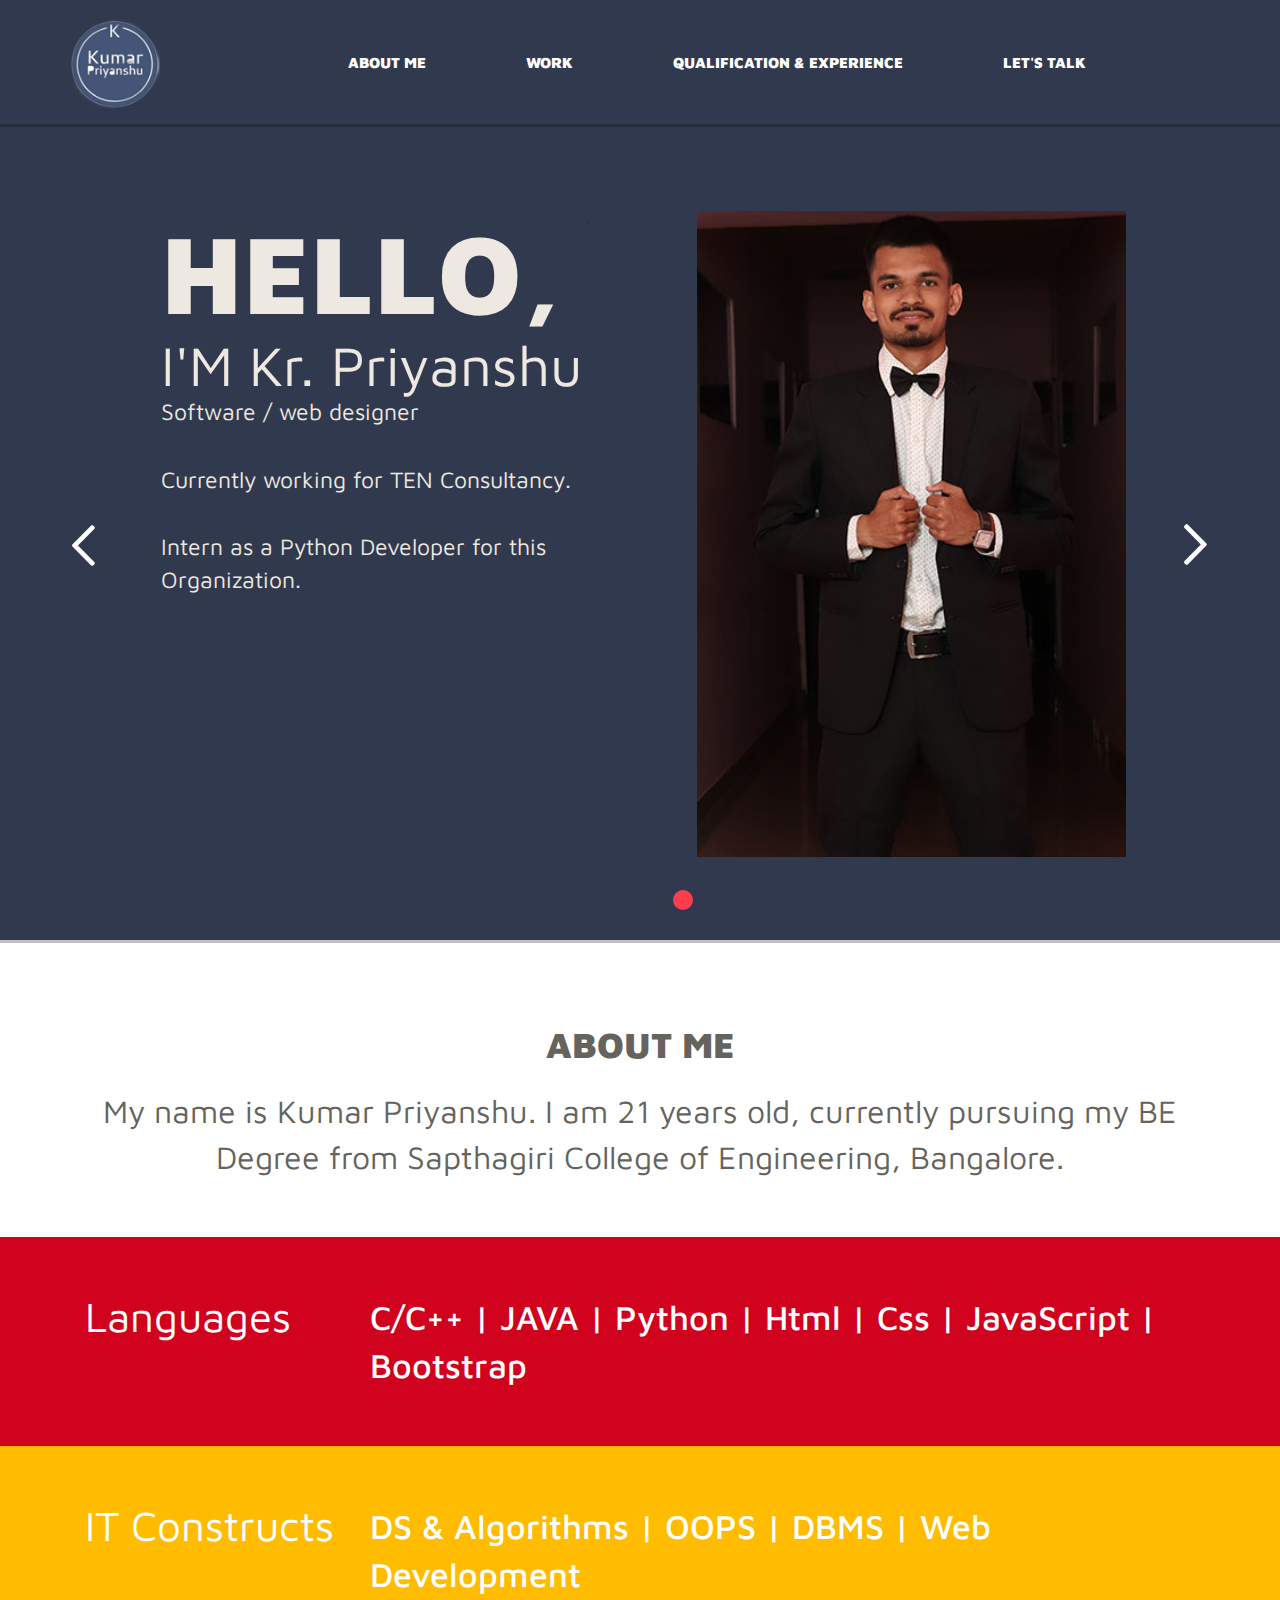
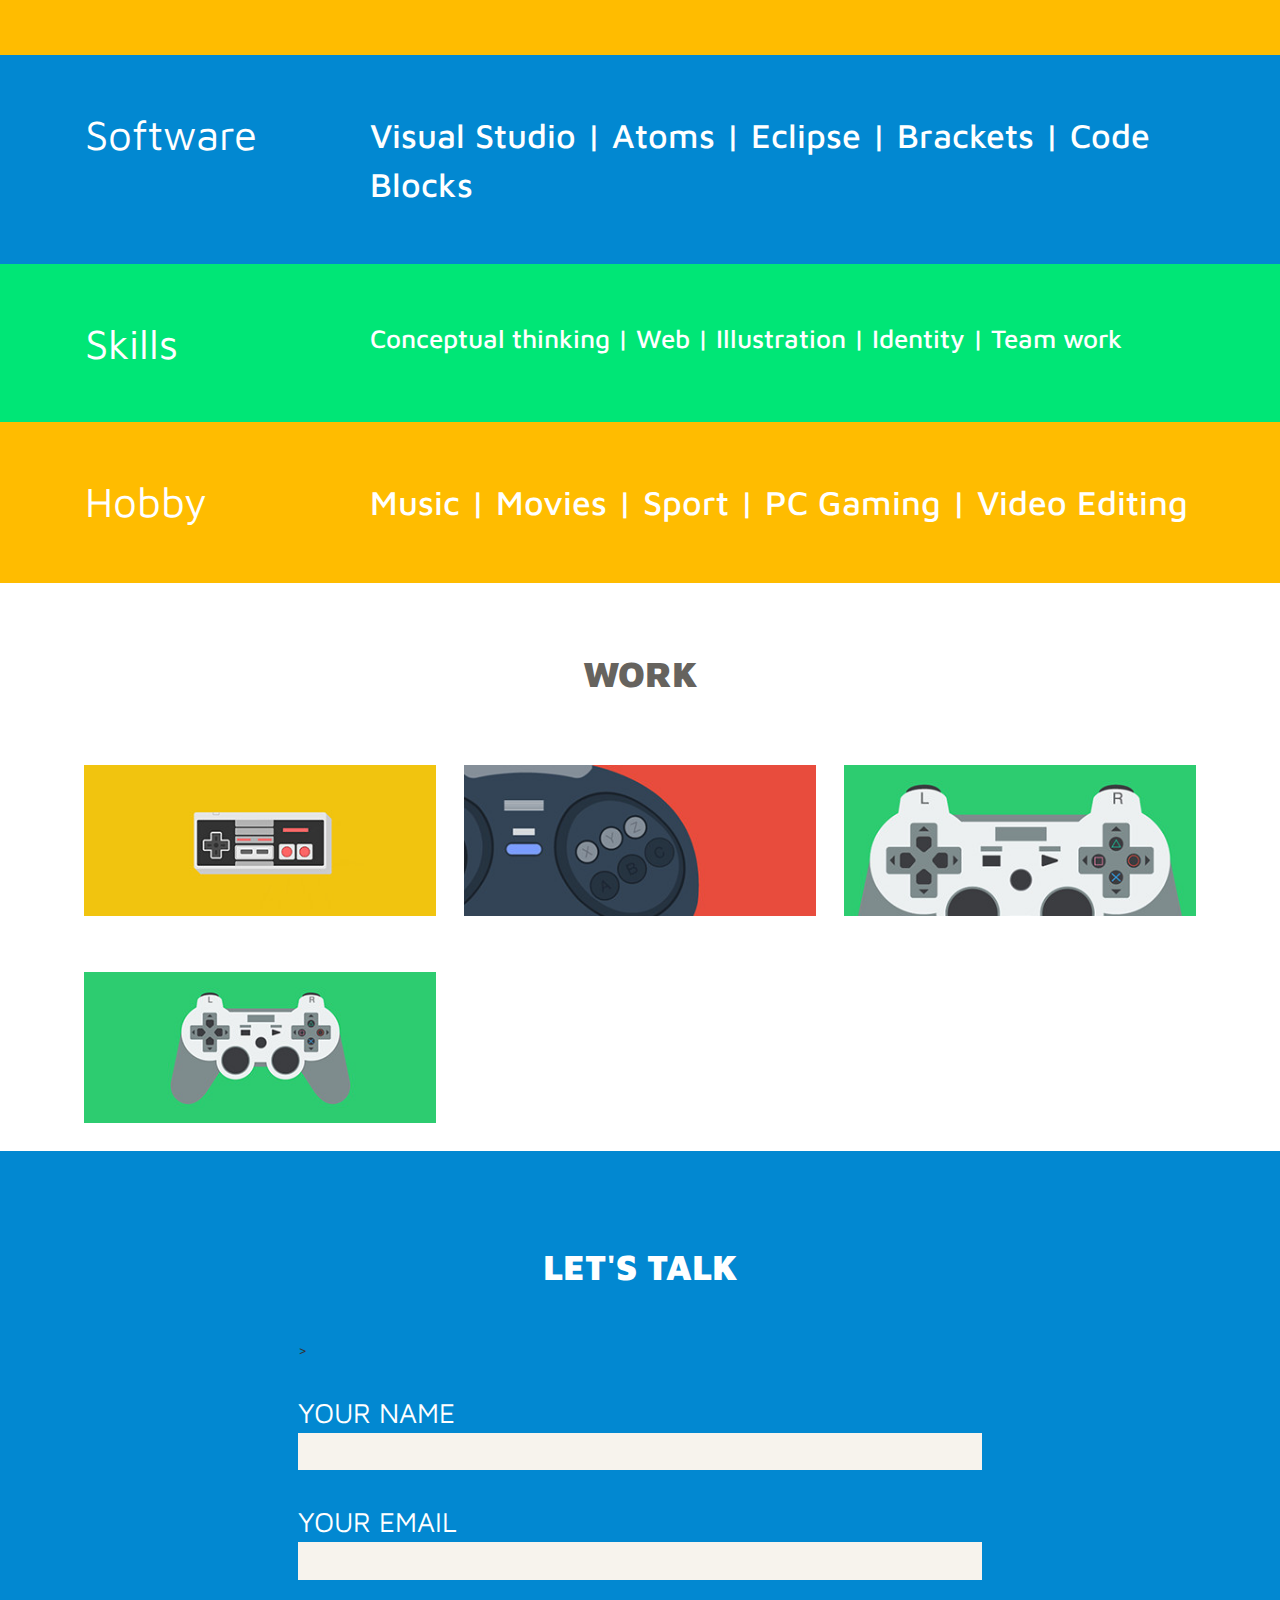
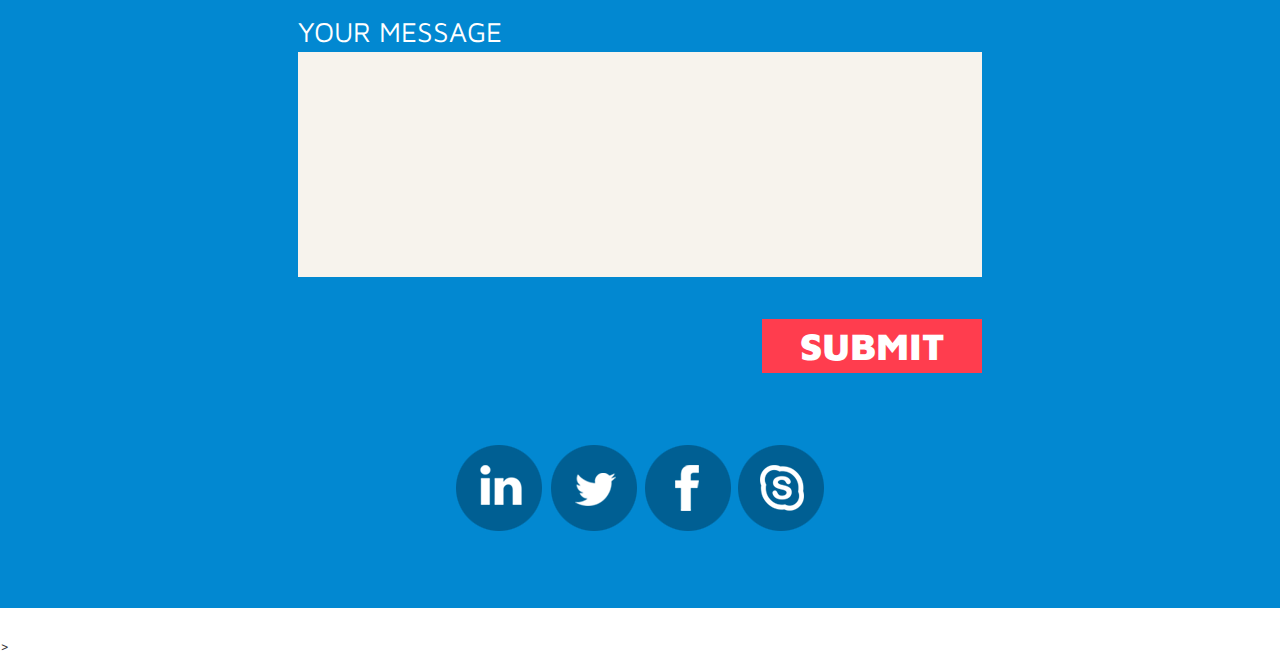
<file: index.html>
<!DOCTYPE html>
<html>

<head>
	<title>Kumar Priyanshu (Portfolio) </title>
	<link href="css/bootstrap.css" rel='stylesheet' type='text/css' />
	<!-- Custom Theme files -->
	<link href="css/style.css" rel="stylesheet" type="text/css" media="all" />
	<!-- Custom Theme files -->
	<meta name="viewport" content="width=device-width, initial-scale=1">
	<script
		type="application/x-javascript"> addEventListener("load", function() { setTimeout(hideURLbar, 0); }, false); function hideURLbar(){ window.scrollTo(0,1); } </script>
	<!--webfont-->
	<link href='http://fonts.googleapis.com/css?family=Maven+Pro:400,700,500,900' rel='stylesheet' type='text/css'>
	<!-- jQuery (necessary for Bootstrap's JavaScript plugins) -->
	<script src="js/jquery.min.js"></script>
	<script type="text/javascript" src="js/move-top.js"></script>
	<script type="text/javascript" src="js/easing.js"></script>
	<script type="text/javascript">
		jQuery(document).ready(function ($) {
			$(".scroll").click(function (event) {
				event.preventDefault();
				$('html,body').animate({ scrollTop: $(this.hash).offset().top }, 1200);
			});
		});
	</script>
</head>
<body>
	<div class="header">
		<div class="header-top">
			<div class="container">
				<div class="logo">
					<a href="index.html"><img src="images/logo.png" class="img-responsive" alt="" /></a>
				</div>
				<div class="top-menu">
					<span class="menu"> </span>
					<ul>
						<li><a href="#aboutus" class="scroll">About Me</a></li>
						<li><a href="#work" class="scroll">Work</a></li>
						<li><a href="quali.html" target="_blank">Qualification & Experience</a></li>
						<li><a href="#contact" class="scroll">Let's talk</a></li>
						<div class="clearfix"></div>
					</ul>
				</div>
				<!-- script-for-menu -->
				<script>
					$("span.menu").click(function () {
						$(".top-menu ul").slideToggle("slow", function () {
						});
					});
				</script>
				<!-- script-for-menu -->
	
				<div class="clearfix"></div>
			</div>
		</div>
	
		<div class="index-banner">
			<div class="container">
				<div class="wmuSlider example1">
					<div class="wmuSliderWrapper">
						<article style="position: absolute; width: 100%; opacity: 0;">
							<div class="banner-wrap">
								<div class="bannertop_box">
									<h1>HELLO,<span>I'M Kr. Priyanshu</span></h1>
									<label>Software / web designer</label>
									<p>Currently working for TEN Consultancy.</p>
									<p>Intern as a Python Developer for this Organization. </p>
								</div>
								<div class="banner_right">
									<img src="images/slider-img2.jpg" class="img-responsive" alt="Priyanshu" >
								</div>>
								<div class="clearfix"></div>
							</div>
						</article>
					</div>
				</div>
				<script src="js/jquery.wmuSlider.js"></script>
				<script>
					$('.example1').wmuSlider();
				</script>
			</div>
		</div>
	</div>
	<div class="content">
		<div class="about-section" id="aboutus">
			<div class="about-section-head text-center">
			<div class="container">
				<h3>ABOUT ME</h3>
				<p> My name is Kumar Priyanshu. I am 21 years old, currently pursuing my BE Degree from Sapthagiri College of Engineering, Bangalore.
					</p>
			</div>
			</div>
			<div class="about-section-grids">
				<div class="about-section-first-grid">
					<div class="container">
						<div class="col-md-3 about-section-top-left-grid">
							<h4>Languages</h4>
						</div>
						<div class="col-md-9 about-section-top-right-grid">
							<p>C/C++ | JAVA | Python | Html | Css | JavaScript | Bootstrap </p>
						</div>
						<div class="clearfix"></div>
					</div>
				</div>
				<div class="about-section-second-grid">
					<div class="container">
						<div class="col-md-3 about-section-top-left-grid">
							<h4>IT Constructs</h4>
						</div>
						<div class="col-md-9 about-section-top-right-grid">
							<p>DS & Algorithms | OOPS | DBMS | Web Development </p>
						</div>
						<div class="clearfix"></div>
					</div>
				</div>
				<div class="about-section-top-grid">
					<div class="container">
						<div class="col-md-3 about-section-top-left-grid">
							<h4>Software</h4>
						</div>
						<div class="col-md-9 about-section-top-right-grid">
							<p>Visual Studio | Atoms | Eclipse | Brackets | Code Blocks</p>
						</div>
						<div class="clearfix"></div>
					</div>
				</div>
				<div class="about-section-middle-grid">
					<div class="container">
						<div class="col-md-3 about-section-middle-left-grid">
							<h4>Skills</h4>
						</div>
						<div class="col-md-9 about-section-middle-right-grid">
							<p>Conceptual thinking | Web | Illustration | Identity | Team work</p>
						</div>
						<div class="clearfix"></div>
					</div>
				</div>
				<div class="about-section-bottom-grid">
					<div class="container">
						<div class="col-md-3 about-section-bottom-left-grid">
							<h4>Hobby</h4>
						</div>
						<div class="col-md-9 about-section-bottom-right-grid">
							<p>Music | Movies | Sport | PC Gaming | Video Editing</p>
						</div>
						<div class="clearfix"></div>
					</div>
				</div>
			</div>
		</div>
		<div class="work-section" id="work">
			<div class="container">
				<div class="work-section-head text-center">
					<h3>WORK</h3>
				</div>
				<div id="portfoliolist">
					<div class="portfolio card mix_all" data-cat="card" style="display: inline-block; opacity: 1;">
						<div class="portfolio-wrapper">
							<a class="lightbox" href="#goofy">
								<img src="images/pic1.jpg" class="img-responsive" alt="" />
				
							</a>
							<div class="lightbox-target" id="goofy">
								<img src="images/pic1.jpg" class="img-responsive" alt="" />
								<a class="lightbox-close" href="#"></a>
							</div>
						</div>
				
					</div>
					<div class="portfolio app mix_all" style="display: inline-block; opacity: 1;">
						<div class="portfolio-wrapper">
							<a class="lightbox" href="#goofy">
								<img src="images/pic2.jpg" class="img-responsive" alt="" />
				
							</a>
						</div>
					</div>
					<div class="portfolio web mix_all" data-cat="web" style="display: inline-block; opacity: 1;">
						<div class="portfolio-wrapper">
							<a class="lightbox" href="#goofy">
								<img src="images/pic3.jpg" class="img-responsive" alt="" />
				
							</a>
				
						</div>
					</div>
					<div class="portfolio icon mix_all" data-cat="icon" style="display: inline-block; opacity: 1;">
						<div class="portfolio-wrapper">
							<a class="lightbox" href="#goofy">
								<img src="images/pic4.jpg" class="img-responsive" alt="" />
								<div class="b-wrapper">
								</div>
							</a>
						</div>
					</div>			
				</div>
			</div>
			<div class="contact-section" id="contact">
				<div class="container">
					<div class="contact-section-head text-center">
						<h3>LET'S TALK</h3>
					</div>
					<div class="comments-area">
						<form action="mailto:pp.5485pan@gmail.com" method="post" enctype="text/plain" ></form>>
							<p>
								<label>YOUR NAME</label>
								<input type="text" value="">
							</p>
							<p>
								<label>YOUR EMAIL</label>
								<input type="text" value="">
							</p>
							<p>
								<label>YOUR MESSAGE</label>
								<textarea></textarea>
							</p>
							<div class="submit">
								<input type="submit" value="submit">
							</div>
						</form>
					</div>
					<div class="social-icons">
						<a href="https://www.linkedin.com/in/pancho10/" target="_blank"><i class="linkein-icon"></i></a>
						<a href="https://twitter.com/impancho10" target="_blank"><i class="twitter-icon"></i></a>
						<a href="https://www.facebook.com/priyanshu.pandey.988" target="_blank"><i class="facebook-icon"></i></a>
						<a href="https://join.skype.com/invite/u5ZGc2LCgedz" target="_blank"><i class="skype-icon"></i></a>
					</div>
				</div>
			</div>
			<script type="text/javascript">
				$(document).ready(function () {
					$().UItoTop({ easingType: 'easeOutQuart' });

				});
			</script>
			<a href="#" id="toTop" style="display: block;"> <span id="toTopHover" style="opacity: 1;"> </span></a>
		</div>
	</div>
	
	


</body>
</html>>
</file>
<file: css/style.css>
/*--
Author: W3layouts
Author URL: http://w3layouts.com
License: Creative Commons Attribution 3.0 Unported
License URL: http://creativecommons.org/licenses/by/3.0/
--*/
body{
	padding:0;
	margin:0;
	font-family: 'Maven Pro', sans-serif;
}
body a{
    transition:0.5s all;
	-webkit-transition:0.5s all;
	-moz-transition:0.5s all;
	-o-transition:0.5s all;
	-ms-transition:0.5s all;
}
h1,h2,h3,h4,h5,h6{
	margin:0;			   
}	
p{
	margin:0;
}
.header {
	background:#30394D;	 
	border-bottom: 3px solid #BFBFBF;
}
.logo{
	float:left;
	width:9%;	 
}
.top-menu{
	float:right;
	padding-top: 2.2em;
	width: 80%;		 
}
.top-menu ul{
	padding:0;
	margin:0;			
}
.top-menu ul li{
	display:inline-block;
	text-transform:uppercase;
	float:left;
	margin: 0 2.5em;
}
.top-menu ul li a{
	color:#FFFFFF;
	text-decoration:none;
	font-size:15px;
	display:block;
	padding:0.5em 1em;
	font-weight:900;
}	
.top-menu ul li a:hover {
	background: #FF3D4E;
	color:#FFFFFF;
}
.header-top {
	border-bottom: 3px solid #242B3A;
	padding:1em 0;
}	
.about-section-head{
	padding: 6em 0;
}	
.about-section-head h3{
	font-weight: 900;
	font-size:36px;
	color: #66635E;
	margin: 0.7em 0;
}	
.about-section-first-grid{
	background: #d1021e;
	padding: 4em 0;
}	
.about-section-second-grid{
	background: #FFBC00;
	padding: 4em 0;					  
}				
.about-section-top-grid{
	background: #0288D1;
	padding: 4em 0;
}	
.about-section-head p{
	color: #66635E;
	font-size: 32px;
	font-weight: 400;
}
.about-section-middle-grid{
	background: #00E676;
	padding: 4em 0;					  
}				
.about-section-bottom-grid{
	background: #FFBC00;
	padding: 4em 0;					  
}
.about-section-top-left-grid h4 {
	color: #FFFFFF;
	font-size: 42px;
	font-weight: 400;
}
.about-section-top-right-grid p{
	color:#FFFFFF;
	font-size:34px;
	font-weight:500;
}
.about-section-middle-left-grid h4 {
	color: #FFFFFF;
	font-size:42px;
	font-weight: 400;
}
.about-section-middle-right-grid p{
	color:#FFFFFF;
	font-size:26px;
	font-weight:500;
}
.about-section-bottom-left-grid h4 {
	color: #FFFFFF;
	font-size: 42px;
	font-weight: 400;
}
.about-section-bottom-right-grid p{
	color:#FFFFFF;
	font-size:34px;
	font-weight:500;
}
/***** Slider *****/
.banner-wrap {
	padding:6em 0;
}
.wmuSlider {
	position: relative;
	overflow: hidden;
}
.wmuSlider .wmuSliderWrapper article img {
    width: 100%;
	height: auto;
	display:block;
}
/* Default Skin */
.wmuSliderPagination {
	z-index: 2;
	position: absolute;
	right:44%;
	bottom:20px;
}
ul.wmuSliderPagination {
	padding:0;
}
.wmuSliderPagination li {
	float: left;
	margin:0 15px 0 0;
	list-style-type: none;
}
.wmuSliderPagination a {
	display: block;
	text-indent: -9999px;
	width:20px;
	height:20px;
	background:#FFFFFF;
	border-radius:50%;
}
.wmuSliderPagination a.wmuActive {
	background:#FF3D4E;
}
/* Default Skin */
.wmuGallery .wmuGalleryImage {
	margin-bottom: 10px;
}
.wmuSliderPrev, .wmuSliderNext {
	position: absolute;
	width:30px;
	height:50px;
	text-indent: -9999px;
	background: url(../images/img-sprite.png)no-repeat;
	top:48%;
	z-index: 2;
	cursor: pointer;
}
.wmuSliderPrev {
	background-position:0px -95px;
	left:0;
}
.wmuSliderNext {
	background-position:-28px -96px;
	right: 0px;
}
.bannertop_box{
	width:45%;
	float:left;
	padding:0 0 0 6.5em;
}
.bannertop_box h1 {
	color: #EDE8E0;
	font-size:8em;
	font-weight:900;
}
.bannertop_box h1 span{
	color: #EDE8E0;
	font-size:0.5em;
	font-weight:400;
	display:block;
}
.bannertop_box label{
	margin:0;
	color:#EDE8E0;
	font-size:23px;
	font-weight:400;
}
.bannertop_box p{
	margin:1.5em 0;
	color:#EDE8E0;
	font-size:23px;
	font-weight:400;
}
span.bold.block {
	display: block;
}
span.bold {
	text-transform: uppercase;
	font-weight: 900;
	font-size: 1.3em;
}

.banner_right {
	float: right;
	width: 45%;
	padding-right: 6em;
}
.banner_right h1{
	color:#fff51f;
	font-size:4em;
	font-weight:bold;
	line-height: 0.9em;
}
.banner_right p{
	float:right;
	color:#fff51f;
	font-size:1.1em;
}
.banner_btn {
	display: inline-block;
	background: #fff51f;
	padding:16px 25px;
	color: #333;
	font-size: 0.85em;
	line-height: 18px;
	text-transform: uppercase;
	font-weight: bold;
	text-align: left;
	transition: 0.2s;
	-webkit-transition: 0.2s;
	-moz-transition: 0.2s;
	-o-transition: 0.2s;
	margin-top: 4em;
}
.banner_btn:hover{
	color:#fb4d01;
	text-decoration:none;
}
.work-section-head h3{
	font-weight: 900;
	font-size: 36px;
	color: #66635E;
	margin: 1.2em 0;
}	
.work-section{
	padding:4em 0;			 
}
#portfoliolist .portfolio {
	-webkit-box-sizing: border-box;
	-moz-box-sizing: border-box;
	-o-box-sizing: border-box;
	width: 33.333%;
	display:none;
	float:left;
	overflow:hidden;
}	
.portfolio-wrapper{
	overflow:hidden;
	position: relative !important;
	cursor:pointer;
	padding: 2em 1em;
}
.portfolio img {
	max-width:100%;
	transition: all 300ms!important;
	-webkit-transition: all 300ms!important;
	-moz-transition: all 300ms!important;
	display: block;
}
a.lightbox img {
	width:100%;
	-webkit-transition: .5s ease-in-out;
	-moz-transition: .5s ease-in-out;
	-o-transition: .5s ease-in-out;
}

/* Styles the lightbox, removes it from sight and adds the fade-in transition */

.lightbox-target {
	position: fixed;
	top: -100%;
	width: 100%;
	background: rgba(0,0,0,.7);
	width: 100%;
	opacity: 0;
	-webkit-transition: opacity .5s ease-in-out;
	-moz-transition: opacity .5s ease-in-out;
	-o-transition: opacity .5s ease-in-out;
	transition: opacity .5s ease-in-out;
	overflow: hidden;
	z-index: 999;
}

/* Styles the lightbox image, centers it vertically and horizontally, adds the zoom-in transition and makes it responsive using a combination of margin and absolute positioning */

.lightbox-target img {
	margin: auto;
	position: absolute;
	top: 0;
	left:0;
	right:0;
	bottom: 0;
	max-height: 0%;
	max-width: 0%;
	border: 10px solid white;
	box-shadow: 0px 0px 8px rgba(0,0,0,.3);
	box-sizing: border-box;
	-webkit-transition: .5s ease-in-out;
	-moz-transition: .5s ease-in-out;
	-o-transition: .5s ease-in-out;
	transition: .5s ease-in-out;
}

/* Styles the close link, adds the slide down transition */

a.lightbox-close {
	display: block;
	width:50px;
	height:50px;
	box-sizing: border-box;
	background: white;
	color: black;
	text-decoration: none;
	position: absolute;
	top: -80px;
	right: 0;
	-webkit-transition: .5s ease-in-out;
	-moz-transition: .5s ease-in-out;
	-o-transition: .5s ease-in-out;
	transition: .5s ease-in-out;
}

/* Provides part of the "X" to eliminate an image from the close link */

a.lightbox-close:before {
	content: "";
	display: block;
	height: 30px;
	width: 1px;
	background: black;
	position: absolute;
	left: 26px;
	top:10px;
	-webkit-transform:rotate(45deg);
	-moz-transform:rotate(45deg);
	-o-transform:rotate(45deg);
	transform:rotate(45deg);
}

/* Provides part of the "X" to eliminate an image from the close link */

a.lightbox-close:after {
	content: "";
	display: block;
	height: 30px;
	width: 1px;
	background: black;
	position: absolute;
	left: 26px;
	top:10px;
	-webkit-transform:rotate(-45deg);
	-moz-transform:rotate(-45deg);
	-o-transform:rotate(-45deg);
	transform:rotate(-45deg);
}

/* Uses the :target pseudo-class to perform the animations upon clicking the .lightbox-target anchor */

.lightbox-target:target {
	opacity: 1;
	top: 0;
	bottom: 0;
	right:0;
}

.lightbox-target:target img {
	max-height: 100%;
	max-width: 100%;
	width:40%;
}

.lightbox-target:target a.lightbox-close {
	top: 0px;
}
a.lightbox img:hover { 
	background:#21A957;
}				
span.more{
	font-size:24px;
	font-weight:400;
	color:#66635E;
	text-align:center;
	margin: 1em 0;
	display:block;
}	
span.more a {
	text-decoration: none;
	font-weight: 900;
	color: #0288D1;
}
span.more a:hover{
	color:#1372A5;
}		
.clients-section-head h3{
	font-weight: 900;
	font-size: 36px;
	color: #FFFFFF;
	margin: 1.5em 0;
}	
.client-section-grid img{
	padding: 4em 0;
}
.clients-section{
	background:#FF3D4E;
	padding:3em 0;				 
}
.contact-section-head h3{
	font-weight: 900;
	font-size: 36px;
	color: #FFFFFF;
	margin: 1.5em 0;
}
.contact-section{
	background:#0288D1;
	padding:3em 0;	
}
.comments-area input[type="text"],.comments-area textarea{
	padding: 8px 15px;
	width:100%;
	color: #0288D1;
	font-size: 15px;
	font-weight:500;
	border: none;
	background: #F7F3ED;
	outline: none;
	display: block;
}
.comments-area textarea {
	resize:none;
	height:15em;
}								
.comments-area label {
	color: #FFFFFF;
	font-size: 28px;
	font-weight: 400;
	margin: 0;
}
.comments-area {
	width: 60%;
	margin: 0 auto;
}
.comments-area p{
	margin:2.3em 0;
}
.comments-area input[type="submit"]{
	padding: 0 1em;
	font-size: 38px;
	font-weight: 900;
	color: #FFFFFF;
	border: none;
	outline: none;
	background: #FF3D4E;
	text-transform: uppercase;
	text-align:right;
}
.comments-area input[type="submit"]:hover{
	background:#015F92;
	transition:0.5s all;
	-webkit-transition:0.5s all;
	-moz-transition:0.5s all;
	-o-transition:0.5s all;
	-ms-transition:0.5s all;
}
.submit {
	text-align: right;
	margin:3em 0;
}
.social-icons i {
	width: 90px;
	height: 90px;
	background: url("../images/img-sprite.png") no-repeat 0px 0px;
	display: inline-block;
}
.social-icons i :hover{
	width: 90px;
	height: 90px;
	background: url("../images/img-sprite.png") no-repeat 0px 0px;
	display: inline-block;
	opacity: 0.5;
}
.social-icons i.behance-icon{
	background-position:0px 0px;						 
}
.social-icons i.behance-icon:hover{
	background-position:0px 0px;
	opacity: 0.5;
	color:#fff;	
	transition:0.5s all;
	-webkit-transition:0.5s all;
	-moz-transition:0.5s all;
	-o-transition:0.5s all;
	-ms-transition:0.5s all;
}
.social-icons i.dribble-icon{
	background-position:-90px 0px;						 
}
.social-icons i.dribble-icon:hover{
	background-position:-90px 0px;
	opacity: 0.5;
	color:#fff;	
	transition:0.5s all;
	-webkit-transition:0.5s all;
	-moz-transition:0.5s all;
	-o-transition:0.5s all;
	-ms-transition:0.5s all;
}
.social-icons i.linkein-icon{
	background-position:-180px 0px;						 
}   
.social-icons i.linkein-icon:hover{
	background-position:-180px 0px;
	opacity: 0.5;
	color:#fff;	
	transition:0.5s all;
	-webkit-transition:0.5s all;
	-moz-transition:0.5s all;
	-o-transition:0.5s all;
	-ms-transition:0.5s all;
}
.social-icons i.vimeo-icon{
	background-position:-270px 0px;						 
}
.social-icons i.vimeo-icon:hover{
	background-position:-270px 0px;
	opacity: 0.5;
	color:#fff;	
	transition:0.5s all;
	-webkit-transition:0.5s all;
	-moz-transition:0.5s all;
	-o-transition:0.5s all;
	-ms-transition:0.5s all;
}						  
.social-icons i.twitter-icon{
	background-position:-360px 0px;						 
}
.social-icons i.twitter-icon:hover{
	background-position:-360px 0px;
	opacity: 0.5;
	color:#fff;	
	transition:0.5s all;
	-webkit-transition:0.5s all;
	-moz-transition:0.5s all;
	-o-transition:0.5s all;
	-ms-transition:0.5s all;
}								  
.social-icons i.facebook-icon{
	background-position:-450px 0px;						 
}
.social-icons i.facebook-icon:hover{
	background-position:-450px 0px;
	opacity: 0.5;
	color:#fff;	
	transition:0.5s all;
	-webkit-transition:0.5s all;
	-moz-transition:0.5s all;
	-o-transition:0.5s all;
	-ms-transition:0.5s all;
}	
.social-icons i.skype-icon{
	background-position:-540px 0;						 
}
.social-icons i.skype-icon:hover{
	background-position:-540px 0px;
	opacity: 0.5;
	color:#fff;	
	transition:0.5s all;
	-webkit-transition:0.5s all;
	-moz-transition:0.5s all;
	-o-transition:0.5s all;
	-ms-transition:0.5s all;
}	
.social-icons{
	text-align: center;
	margin: 5em 0 2em 0;
}
.copyright p{
	color:#FFFFFF;
	font-weight:400;
	font-size:19px;
	text-align:center;
}
.copyright p a{
	color:#FF3D4E;
}	
.copyright p a:hover{
	color:#015F92;
}	
.footer{
	background:#30394D;
	padding:3em 0;
}
#toTop {
	display: none;
	text-decoration: none;
	position: fixed;
	bottom: 10px;
	right: 10px;
	overflow: hidden;
	width: 48px;
	height: 48px;
	border: none;
	text-indent: 100%;
	background: url("../images/to-top2.png") no-repeat 0px 0px;
}

/*----- responsive-design ------*/	
 @media screen and (max-width:1366px){
	.lightbox-target:target img{
		width: 50%;
	}
	.about-section-head{
		padding: 4em 0;
	}
	.work-section{
		padding: 2em 0;
	}
	}

 @media screen and (max-width:1024px){
	.logo{
		width: 11%;
	} 
	.bannertop_box{
		width: 47%;
		padding: 0 0 0 5em;
	}
	.banner_right{
		width: 47%;
		padding-right: 5em;
	}
	.bannertop_box h1{
		font-size: 7em;
	}
	.bannertop_box p{
		font-size: 20px;
	}
	span.bold{
		font-size: 1.2em;
	}
	.bannertop_box label{
		font-size: 20px;
	}
	.about-section-head{
		padding: 3em 0;
	}
	.about-section-head p {
		font-size: 27px;
	}
	.about-section-head h3{
		font-size: 35px;
		margin: 0.4em 0;
	}
	.about-section-top-left-grid h4 {
		font-size: 36px;
	}
	.about-section-top-right-grid p{
		font-size: 29px;
	}
	.about-section-top-right-grid,.about-section-top-left-grid,
	.about-section-middle-right-grid,.about-section-middle-left-grid,
	.about-section-top-bottom-grid,.about-section-bottom-left-grid {
		padding: 0;
	}
	.about-section-middle-left-grid h4 {
		font-size: 36px;
	}
	.about-section-middle-right-grid p {
		font-size: 23px;
	}
	.about-section-bottom-left-grid h4{
		font-size: 36px;
	}
	.about-section-bottom-right-grid p{
		font-size: 29px;
	}
	.work-section {
		padding: 1em 0;
	}
	.work-section-head h3{
		font-size: 35px;
		margin: 1em 0;
	}
	.client-section-grid img{
		padding: 3em 0;
	}
	.clients-section-head h3{
		font-size: 35px;
		margin: 1em 0;
	}
	.contact-section-head h3{
		font-size: 35px;
		margin: 1.2em 0;
	}
	.comments-area{
		width: 70%;
	}
	}
 @media screen and (max-width:800px){
	.top-menu ul li a {
		font-size: 14px;
		padding: 0.45em 0.9em;
	}
	.top-menu ul li {
		margin: 0 1.5em;
	}
	.logo{
		width: 15%;
	}
	.top-menu{
		width: 73%;
	}
	.bannertop_box{
		width: 45%;
		padding: 0 0 0 4em;
	}
	.banner_right{
		width: 45%;
		padding-right: 4em;
	}
	.bannertop_box h1{
		font-size: 4.8em;
	}
	.bannertop_box p{
		font-size: 15px;
	}
	.bannertop_box label{
		font-size: 15px;
	}
	span.bold{
		font-size: 1.1em;
	}
	.about-section-head p{
		font-size: 22px;
	}
	.about-section-head h3{
		font-size: 33px;
		margin: 0.3em 0;
	}
	.about-section-top-grid, .about-section-middle-grid,.about-section-bottom-grid{
		padding: 3em 0;
		text-align: center;
	}
	.about-section-top-left-grid h4 ,.about-section-middle-left-grid h4,.about-section-bottom-left-grid h4{
		padding: 0 0 0.5em 0;
	}
	.work-section-head h3 {
		font-size: 33px;
		margin: 0.6em 0;
	}
	.clients-section-head h3 {
		font-size: 33px;
		margin: 0.6em 0;
	}
	.contact-section-head h3 {
		font-size: 33px;
		margin: 1em 0;
	}
	.comments-area label{
		font-size: 25px;
	}
	.comments-area p {
		margin: 1.7em 0;
	}
	.comments-area textarea {
		height: 14em;
	}
	.comments-area 
	{
	width: 80%;
	}
	.contact-section {
		padding: 1em 0;
	}
	.comments-area input[type="submit"] {
		font-size: 34px;
	}
	.client-section-grid img {
		padding: 2.5em 0;
	}
	.social-icons i{
		width: 60px;
		height: 60px;
		background-size: 690%;		 
	}	
	.social-icons i.dribble-icon {
		background-position: -59px 0px;
	}	
	.social-icons i.dribble-icon:hover {
		background-position: -59px 0px;
	}	
	.social-icons i.linkein-icon {
		background-position: -118px 0px;
	}
	.social-icons i.linkein-icon:hover {
		background-position: -118px 0px;
	}	
	.social-icons i.vimeo-icon {
		background-position: -177px 0px;}
	.social-icons i.vimeo-icon:hover {
		background-position: -177px 0px;}
	.social-icons i.twitter-icon {
		background-position: -236px 0px;
	}
	.social-icons i.twitter-icon:hover {
		background-position: -236px 0px;
	}	
	.social-icons i.facebook-icon {
		background-position: -296px 0px;}
	.social-icons i.facebook-icon:hover {
		background-position: -296px 0px;}	
	.social-icons i.skype-icon {
		background-position: -354px 0px;
	}
	.social-icons i.skype-icon:hover {
		background-position: -354px 0px;
	}	
	.social-icons {
		margin: 4em 0 2em 0;
	}	
	.submit {
		margin: 2em 0;
	}						  
	.footer {
		padding: 3em 0;
	}
	}
 @media screen and (max-width:768px){
 /*----- resposnive-menu -----*/   
	.logo img {
		width: 80px;
	}
	span.menu:before {
		content: url(../images/nav-icon.png);
		cursor: pointer;
	}
	.top-menu {
		width: 100%;
		text-align: right;
		padding-top: 1.65em;
	}
	.top-menu {
		float: none;
	}
	.top-menu  ul{
		display:none;
	}
	.top-menu  ul li {
		font-size: 16px;
		display:block;
		float:none;
	}
	.top-menu  span.menu{
		display:block;
	}
	.top-menu  ul{
		margin-top:1.3em;
		padding: 1em 0;
		z-index: 999;
		position: absolute;
		width: 96%;
		background:rgba(0, 230, 118, 0.77);
		text-align: center;
	}
	.top-menu ul li a {
		font-size: 16px;
		padding: 0.7em 0.9em;
	}
	}
 @media screen and (max-width:640px){ 
	.logo {
		width: 18%;
	}
	.logo img {
		width: 75px;
	}
	.bannertop_box h1 {
		font-size: 3em;
	}
	.bannertop_box label{
		font-size: 14px;
	}
	.bannertop_box {
		width: 48%;
		padding: 0 0 0 3em;
	}
	.banner_right{
		width: 48%;
		padding-right: 3em;
	}
	.bannertop_box p{
		font-size: 14px;
	}
	.about-section-head h3 {
		font-size: 28px;
		margin: 0.2em 0;
	}
	.about-section-head p {
		font-size: 18px;
	}
	.about-section-head{
		padding: 2em 0;
	}	
	.about-section-top-left-grid h4, .about-section-middle-left-grid h4, .about-section-bottom-left-grid h4{
		font-size: 33px;
		padding: 0 0 0.4em 0;
	}
	.about-section-top-right-grid p{
		font-size: 23px;
	}	
	.about-section-top-grid, .about-section-middle-grid, .about-section-bottom-grid {
		padding: 2em 0;
		text-align: center;
	}	
	.about-section-middle-right-grid p{
		font-size: 19px;
	}
	.about-section-bottom-right-grid p {
		font-size: 23px;
	}
	.work-section-head h3 {
		font-size: 28px;
		margin: 0;
	}
	.portfolio-wrapper{
		padding: 1.2em 0.6em;
	}	
	.work-section{
		padding: 2em 0;
	}
	span.more {
		font-size: 20px;
		margin: 0.5em 0;
	}												
	.clients-section-head h3 {
		font-size: 28px;
		margin: 0.2em 0;
	}
	.client-section-grid img {
		padding: 2em 0;
	}
	.contact-section-head h3 {
		font-size: 28px;
		margin: 0.5em 0;
	}
	.comments-area label {
		font-size: 22px;
	}	
	.comments-area input[type="text"], .comments-area textarea{
		padding: 6px 15px;
	}	
	.comments-area textarea {
		height: 12em;
	}
	.comments-area input[type="submit"] {
		font-size: 30px;
	}
	.submit {
		margin: 2em 0;
	}
	.banner-wrap {
		padding: 4em 0;
	}
	.wmuSliderPagination{
		bottom: 7px;
	}
	.wmuSliderPagination a {
		width: 15px;
		height: 15px;
	}						
	}
@media screen and (max-width:480px){
	.logo {
		width: 24%;
	}
	.logo img {
		width: 70px;
	}
	.top-menu ul {
		margin-top: 0.5em;
		padding: 1em 0;
	}
	.banner-wrap {
		padding: 2em 0 4em 0;
	}
	.bannertop_box h1 {
		font-size: 1.8em;
	}
	.bannertop_box label {
		font-size: 10px;
	}
	.bannertop_box p {
		font-size: 11px;
		margin: 1em 0;
	}
	.wmuSliderPagination {
		right: 39%;
	}
	.wmuSliderPagination a {
		width: 12px;
		height: 12px;
	}
	.about-section-head h3 {
		font-size: 22px;
		margin: 0.2em 0;
		}
	.about-section-head p {
		font-size: 15px;
	}
	.about-section-head {
		padding: 1.3em 0;
	}
	.about-section-top-grid, .about-section-middle-grid, .about-section-bottom-grid {
		padding: 1.3em 0;
	}
	.about-section-top-right-grid p {
		font-size: 18px;
	}
	.about-section-top-left-grid h4, .about-section-middle-left-grid h4, .about-section-bottom-left-grid h4 {
		font-size: 30px;
		padding: 0 0 0.2em 0;
	}
	.about-section-middle-right-grid p {
		font-size: 14px;
	}
	.about-section-bottom-right-grid p {
		font-size: 20px;
	}
	.work-section-head h3 {
		font-size: 22px;
	}
	.lightbox-target:target img {
		width: 86%;
		border: 7px solid white;
	}
	.wmuSliderPrev, .wmuSliderNext{
		top: 42%;
	}
	span.more {
		font-size: 18px;
		margin: 0.2em 0;
	}	
	.clients-section-head h3 {
		font-size: 22px;
		margin: 0;
	}
	.client-section-grid img {
		padding: 1em 0;
	}	
	.contact-section-head h3 {
		font-size: 22px;
	}
	.comments-area label {
		font-size: 18px;
	}
	.comments-area p {
		margin: 1em 0;
	}
	.comments-area input[type="text"], .comments-area textarea {
		padding: 5px 10px;
		font-size: 13px;
	}
	.comments-area textarea {
		height: 9em;
	}
	.social-icons {
		text-align: center;
		margin: 3em 0 1em 0;
	}
	.submit {
		margin: 1.3em 0;
	}
	.footer {
		padding: 2em 0;
	}
	.social-icons i{
		width: 35px;
		height: 35px;
		background-size: 690%;		 
	}	
	.social-icons i.dribble-icon {
		background-position: -35px 0px;
	}
	.social-icons i.dribble-icon:hover {
		background-position: -35px 0px;
	}	
	.social-icons i.linkein-icon {
		background-position: -69px 0px;
	}
	.social-icons i.linkein-icon:hover {
		background-position: -69px 0px;
	}	
	.social-icons i.vimeo-icon {
		background-position: -104px 0px;}
	.social-icons i.vimeo-icon:hover {
		background-position: -104px 0px;}
	.social-icons i.twitter-icon {
		background-position: -138px 0px;
	}
	.social-icons i.twitter-icon:hover {
		background-position: -138px 0px;
	}	
	.social-icons i.facebook-icon {
		background-position: -173px 0px;}
	.social-icons i.facebook-icon:hover {
		background-position: -173px 0px;}	
	.social-icons i.skype-icon {
		background-position: -207px 0px;
	}
	.social-icons i.skype-icon:hover {
		background-position: -207px 0px;
	}	
	.comments-area input[type="submit"] {
		font-size: 27px;
	}
	.copyright p {
		font-size: 20px;										  
	}
	.top-menu ul {
		width: 94%;
	}
	}
@media screen and (max-width:320px){					   
	.copyright p {
		font-size: 13px;
	}	
	.footer {
		padding: 1.5em 0;
	}	
	.comments-area {
		width: 96%;
	}	
	.comments-area input[type="text"], .comments-area textarea {
		padding: 5px 15px;
	}
	.comments-area input[type="submit"] {
		font-size: 24px;
		padding: 0 0.8em;
	}
	.about-section-head p {
		font-size: 13px;
	}
	.about-section-top-left-grid h4, .about-section-middle-left-grid h4, .about-section-bottom-left-grid h4 {
		font-size: 25px;
	}
	.about-section-top-grid, .about-section-middle-grid, .about-section-bottom-grid {
		padding: 1em 0;
	}
	.about-section-top-right-grid p {
		font-size: 11px;
	}
	.about-section-middle-right-grid p {
		font-size: 9px;
	}
	.about-section-bottom-right-grid {
		padding: 0;
	}
	.about-section-bottom-right-grid p {
		font-size: 13px;
	}
	span.more {
		font-size: 14px;
	}
	.work-section {
		padding: 1.2em 0;
	}
	.portfolio-wrapper {
		padding: 0.8em 0.6em;
	}
	.work-section-head h3 {
		font-size: 20px;
	}
	.social-icons {
		margin: 2em 0 0em 0;
	}
	.bannertop_box {
		display:none;
	}
	.banner_right {
		width: 86%;
		padding: 0 3.5em 0 1em;
		text-align: center;
	}
	.wmuSliderPagination {
		right: 39%;
	}
	.wmuSliderPagination li {
		margin: 0 10px 0 0;
	}
	.wmuSliderPagination a {
		width: 10px;
		height: 10px;
	}
	.top-menu ul {
		padding: 1em 0;
		width: 92%;
	}
	.wmuSliderPrev, .wmuSliderNext {
		top: 39%;
	}
	#portfoliolist .portfolio{
		width:100%;
	}
	.logo img {
		width: 55px;
	}
	.top-menu {
		padding-top: 0.7em;
	}
	.social-icons i {
		width: 30px;
		height: 30px;
		background-size: 700%;
	}
	.social-icons i.dribble-icon {
		background-position: -30px 0px;
	}
	.social-icons i.dribble-icon:hover {
		background-position: -30px 0px;
	}
	.social-icons i.linkein-icon {
		background-position: -60px 0px;
	}
	.social-icons i.linkein-icon:hover {
		background-position: -60px 0px;
	}	
	.social-icons i.vimeo-icon {
		background-position: -90px 0px;
	}
	.social-icons i.vimeo-icon:hover {
		background-position: -90px 0px;
	}
	.social-icons i.twitter-icon {
		background-position: -120px 0px;
	}
	.social-icons i.twitter-icon:hover {
		background-position: -120px 0px;
	}	
	.social-icons i.facebook-icon {
		background-position: -150px 0px;}
	.social-icons i.facebook-icon:hover {
		background-position: -150px 0px;}	
	.social-icons i.skype-icon {
		background-position: -180px 0px;
	}
	.social-icons i.skype-icon:hover {
		background-position: -180px 0px;
	}
	.w3l-about .progress {
  height: .3rem; }

.w3l-about .skills-bar-grids h4 {
  font-size: 14px;
  line-height: 30px;
  font-weight: 700;
  color: var(--title-color);
  margin-bottom: 10px; }

.w3l-about .bg-color {
  background: linear-gradient(to right, #35a22c 0%, #0ea8cf 100%); 
}

.progress {
  display: flex;
  height: 1rem;
  overflow: hidden;
  font-size: 0.75rem;
  background-color: #e9ecef;
  border-radius: 0.25rem; }

.progress-bar {
  display: flex;
  flex-direction: column;
  justify-content: center;
  overflow: hidden;
  color: #fff;
  text-align: center;
  white-space: nowrap;
  background-color: #0ea8cf;
  transition: width 0.6s ease; }
  @media (prefers-reduced-motion: reduce) {
    .progress-bar {
      transition: none; } }

.progress-bar-striped {
  background-image: linear-gradient(45deg, rgba(255, 255, 255, 0.15) 25%, transparent 25%, transparent 50%, rgba(255, 255, 255, 0.15) 50%, rgba(255, 255, 255, 0.15) 75%, transparent 75%, transparent);
  background-size: 1rem 1rem; }

.progress-bar-animated {
  -webkit-animation: progress-bar-stripes 1s linear infinite;
          animation: progress-bar-stripes 1s linear infinite; }
  @media (prefers-reduced-motion: reduce) {
    .progress-bar-animated {
      -webkit-animation: none;
              animation: none; } }
	}
</file>
